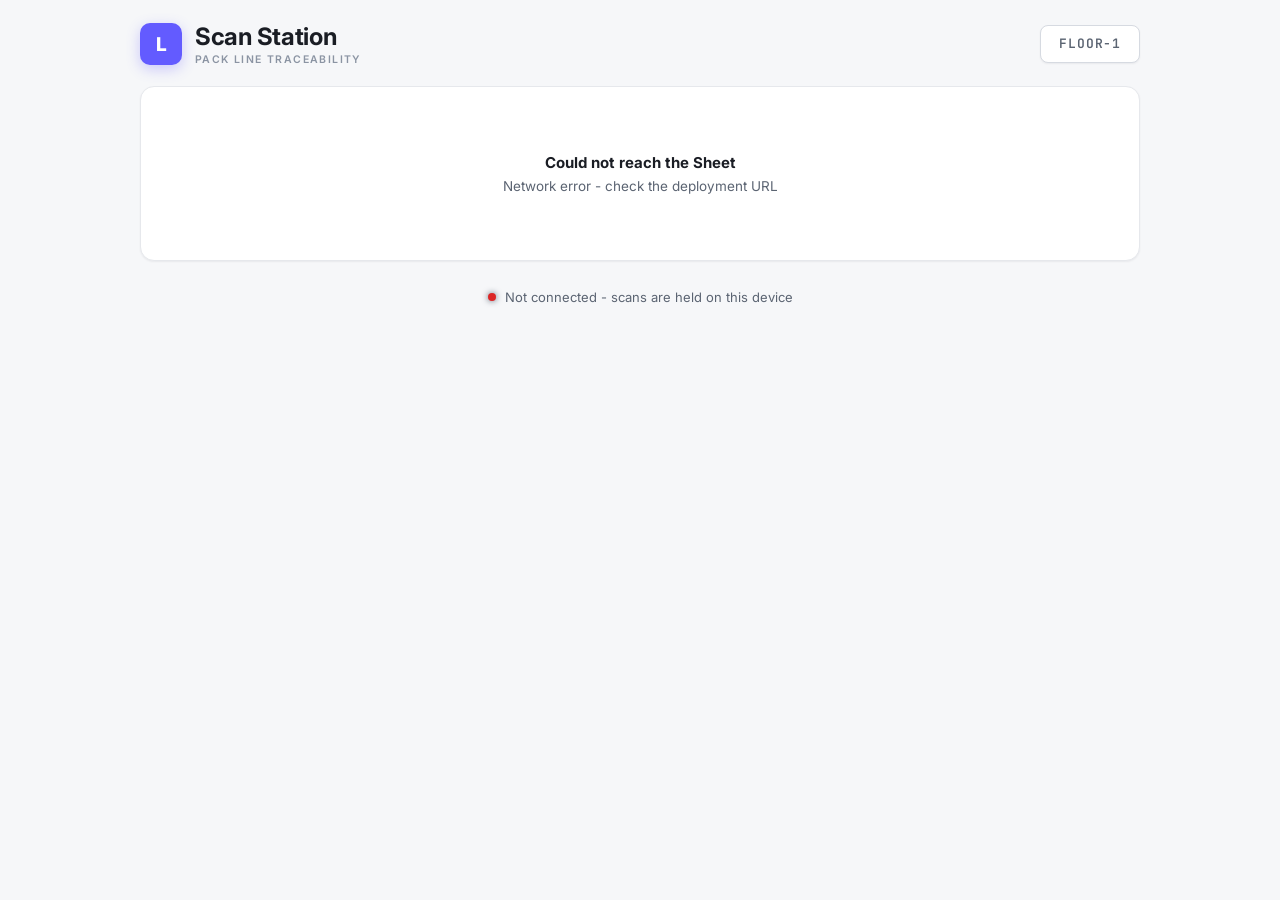
<file: index.html>
<!DOCTYPE html>
<html lang="en">
<head>
<meta charset="UTF-8">
<meta name="viewport" content="width=device-width, initial-scale=1.0">
<title>Scan Station - Pack Line Tracker</title>
<link rel="stylesheet" href="style.css">
</head>
<body>

<div class="app app-scan" id="app">

  <div class="header">
    <div class="brand">
      <div class="brand-mark">L</div>
      <div>
        <h1>Scan Station</h1>
        <p>Pack line traceability</p>
      </div>
    </div>
    <div class="context-bar" id="contextBar"></div>
  </div>

  <div id="content"></div>

  <div class="footer-note">
    <span class="conn-dot" id="connDot"></span>
    <span id="connText">Connecting...</span>
  </div>

</div>

<script src="config.js"></script>
<script src="common.js"></script>
<script src="dispatch.js"></script>
<script src="app.js"></script>
</body>
</html>
</file>
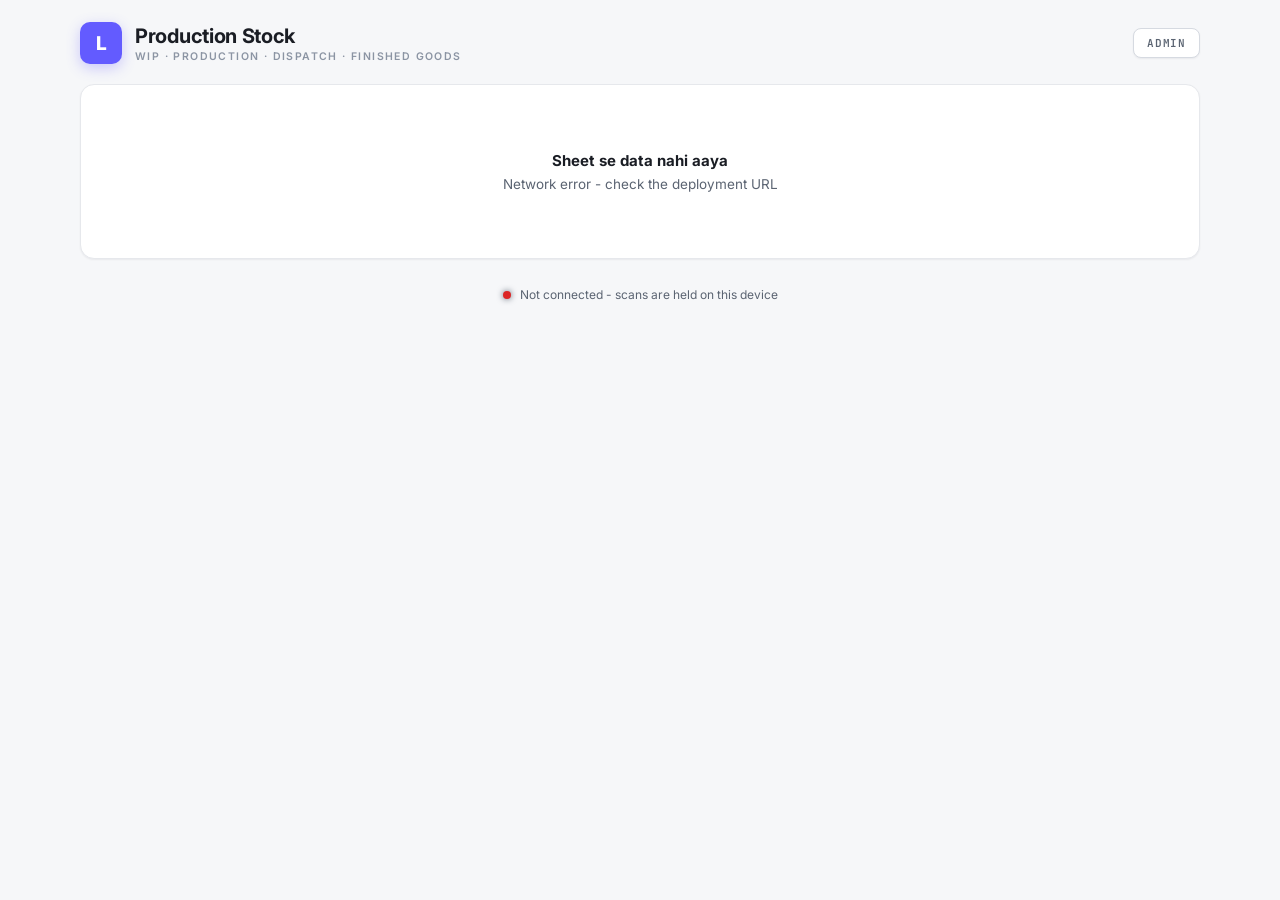
<file: stock.html>
<!DOCTYPE html>
<html lang="en">
<head>
<meta charset="UTF-8">
<meta name="viewport" content="width=device-width, initial-scale=1.0">
<title>Stock - Pack Line Tracker</title>
<link rel="stylesheet" href="style.css">
</head>
<body>

<div class="app" id="app">

  <div class="header">
    <div class="brand">
      <div class="brand-mark">L</div>
      <div>
        <h1 data-fixed="1">Production Stock</h1>
        <p>WIP · Production · Dispatch · Finished goods</p>
      </div>
    </div>
    <div class="context-bar" id="contextBar"></div>
  </div>

  <div id="content"></div>

  <div class="footer-note">
    <span class="conn-dot" id="connDot"></span>
    <span id="connText">Connecting...</span>
  </div>

</div>

<script src="config.js"></script>
<script src="common.js"></script>
<script src="stock.js"></script>
</body>
</html>
</file>
<file: style.css>
@import url('https://fonts.googleapis.com/css2?family=Inter:wght@400;500;600;700;800&family=JetBrains+Mono:wght@400;500;600;700&display=swap');

/*
  Pack Line Tracker — light premium theme.
  White surfaces, indigo (#635bff) as the single accent. Two pages share this file:
  the scan page uses .app-scan for a big, floor-readable layout; admin stays compact.
*/

:root{
  /* Surfaces — clean white/grey, easy on the eyes over a full shift */
  --bg:#f6f7f9;
  --surface:#ffffff;
  --surface-2:#f4f5f7;
  --surface-3:#eceef1;
  --border:#e6e8ec;
  --border-strong:#d6dae1;

  /* Text */
  --text:#1a1d24;
  --text-muted:#5b6472;
  --text-faint:#8b94a3;

  /* Indigo — the one accent */
  --accent:#635bff;
  --accent-hi:#514bd6;
  --accent-soft:#f0effe;
  --accent-line:#dcd9fb;

  /* Status */
  --ok:#16a34a;        --ok-soft:#e9f7ef;   --ok-line:#c3e8d0;
  --bad:#dc2626;       --bad-soft:#fdecec;  --bad-line:#f5c6c6;
  --warn:#d97706;      --warn-soft:#fdf4e5; --warn-line:#f2ddb2;
  --info:#2563eb;      --info-soft:#e9f0fe; --info-line:#c6d8fa;

  --shadow:0 1px 2px rgba(16,24,40,.06);
  --shadow-lg:0 12px 32px rgba(16,24,40,.12);

  --mono:'JetBrains Mono',ui-monospace,monospace;
  --sans:'Inter',system-ui,sans-serif;
}

*{box-sizing:border-box;}
html,body{margin:0;padding:0;background:var(--bg);color:var(--text);font-family:var(--sans);-webkit-font-smoothing:antialiased;}
button{font-family:var(--sans);cursor:pointer;}
input,select,textarea{font-family:var(--sans);}
:focus-visible{outline:2px solid var(--accent);outline-offset:2px;}

.app{max-width:1160px;margin:0 auto;padding:22px 20px 64px;}

/* ---------- Header ---------- */
.header{display:flex;align-items:center;justify-content:space-between;margin-bottom:20px;flex-wrap:wrap;gap:14px;}
.brand{display:flex;align-items:center;gap:13px;}
.brand-mark{width:42px;height:42px;border-radius:10px;background:var(--accent);display:flex;align-items:center;justify-content:center;font-weight:800;color:#fff;font-size:19px;flex-shrink:0;box-shadow:0 4px 14px rgba(99,91,255,.3);}
.brand h1{font-size:20px;font-weight:700;margin:0;letter-spacing:-.3px;color:var(--text);}
.brand p{margin:2px 0 0;font-size:10.5px;color:var(--text-faint);letter-spacing:1.4px;text-transform:uppercase;font-weight:600;}

.context-bar{display:flex;gap:8px;flex-wrap:wrap;align-items:center;}
.context-pill{display:inline-flex;align-items:center;line-height:1.3;background:var(--accent-soft);border:1px solid var(--accent-line);border-radius:8px;padding:7px 13px;font-family:var(--mono);font-size:12px;color:var(--accent-hi);font-weight:600;letter-spacing:-.2px;}
.context-pill.empty{background:var(--surface-2);color:var(--text-faint);border:1px dashed var(--border-strong);font-weight:500;}
.context-pill.floor{background:var(--surface);color:var(--text-muted);border:1px solid var(--border-strong);text-transform:uppercase;letter-spacing:.8px;font-size:11px;box-shadow:var(--shadow);}

/* ---------- Tabs (admin) ---------- */
.tabs{display:flex;gap:3px;background:var(--surface);border:1px solid var(--border);border-radius:12px;padding:4px;margin-bottom:20px;width:fit-content;max-width:100%;overflow-x:auto;box-shadow:var(--shadow);}
.tab{padding:9px 17px;border-radius:8px;border:none;background:transparent;color:var(--text-muted);font-size:13.5px;font-weight:600;white-space:nowrap;transition:background .12s,color .12s;}
.tab:hover{background:var(--surface-2);color:var(--text);}
.tab.active{background:var(--accent);color:#fff;box-shadow:0 2px 8px rgba(99,91,255,.28);}

/* ---------- Panels ---------- */
.panel{background:var(--surface);border:1px solid var(--border);border-radius:14px;padding:22px;margin-bottom:16px;box-shadow:var(--shadow);}
.panel-title{font-size:11px;text-transform:uppercase;letter-spacing:1px;color:var(--text-faint);margin:0 0 16px;font-weight:700;}

.row{display:flex;gap:12px;flex-wrap:wrap;}
.field{display:flex;flex-direction:column;gap:6px;flex:1;min-width:170px;}
.field label{font-size:12px;color:var(--text-muted);font-weight:500;}
.field select,.field input,textarea.search-input,.search-input{background:var(--surface);border:1px solid var(--border-strong);color:var(--text);padding:10px 12px;border-radius:9px;font-size:14px;width:100%;transition:border-color .12s,box-shadow .12s;}
.field select:focus,.field input:focus,.search-input:focus{outline:none;border-color:var(--accent);box-shadow:0 0 0 3px var(--accent-soft);}
.field input::placeholder,.search-input::placeholder{color:var(--text-faint);}
textarea.search-input{resize:vertical;font-family:var(--mono);font-size:13px;}

/* ---------- Scan box (shared, scaled up on .app-scan) ---------- */
.scan-box{background:var(--surface-2);border:2px dashed var(--border-strong);border-radius:16px;padding:26px 20px;text-align:center;margin:6px 0 4px;transition:border-color .15s,background .15s;}
.scan-box.flash{border-style:solid;border-color:var(--accent);background:var(--accent-soft);animation:pulseAccent .45s ease;}
.scan-box.flash-context{border-style:solid;border-color:var(--ok);background:var(--ok-soft);animation:pulseOk .45s ease;}
.scan-box.flash-error{border-style:solid;border-color:var(--bad);background:var(--bad-soft);animation:pulseBad .45s ease;}
@keyframes pulseAccent{0%{box-shadow:0 0 0 0 rgba(99,91,255,.35);}60%{box-shadow:0 0 0 14px rgba(99,91,255,0);}100%{box-shadow:0 0 0 0 rgba(99,91,255,0);}}
@keyframes pulseOk{0%{box-shadow:0 0 0 0 rgba(22,163,74,.35);}60%{box-shadow:0 0 0 14px rgba(22,163,74,0);}100%{box-shadow:0 0 0 0 rgba(22,163,74,0);}}
@keyframes pulseBad{0%{box-shadow:0 0 0 0 rgba(220,38,38,.35);}60%{box-shadow:0 0 0 14px rgba(220,38,38,0);}100%{box-shadow:0 0 0 0 rgba(220,38,38,0);}}
.scan-box input{width:100%;background:transparent;border:none;color:var(--accent);font-family:var(--mono);font-size:26px;font-weight:700;text-align:center;letter-spacing:1px;padding:6px;}
.scan-box input::placeholder{color:var(--text-faint);font-weight:500;letter-spacing:0;}
.scan-box input:focus{outline:none;}
.scan-hint{font-size:12px;color:var(--text-muted);margin-top:8px;font-weight:500;}
.scan-readout{font-family:var(--mono);font-size:12px;color:var(--text-faint);margin-top:8px;min-height:16px;}

/* ---------- SCAN PAGE: big, floor-readable ---------- */
.app-scan{max-width:1040px;}
body:has(.app-scan){background:var(--bg);}
.app-scan .brand h1{font-size:24px;}
.app-scan .scan-box{padding:52px 24px;border-width:3px;background:var(--surface);box-shadow:var(--shadow-lg);}
.app-scan .scan-box input{font-size:44px;letter-spacing:2px;}
.app-scan .scan-hint{font-size:16px;margin-top:14px;}
.app-scan .scan-readout{font-size:14px;margin-top:12px;}
.app-scan .context-pill{font-size:15px;padding:10px 18px;}
.app-scan .context-pill.floor{font-size:13px;}

/* ---------- Last scan ---------- */
.last-scan{display:flex;justify-content:space-between;align-items:center;background:var(--surface-2);border:1px solid var(--border);border-left:3px solid var(--accent);border-radius:11px;padding:16px 18px;margin-top:16px;flex-wrap:wrap;gap:12px;}
.last-scan .id{font-family:var(--mono);font-size:20px;font-weight:700;color:var(--accent);}
.last-scan .meta{font-size:13px;color:var(--text-muted);margin-top:4px;}
.app-scan .last-scan .id{font-size:26px;}

/* ---------- Tables ---------- */
.table-wrap{overflow-x:auto;margin:0 -4px;padding:0 4px;}
table{width:100%;border-collapse:collapse;font-size:13.5px;}
th{text-align:left;padding:10px 12px;color:var(--text-faint);font-size:10.5px;text-transform:uppercase;letter-spacing:.6px;border-bottom:1px solid var(--border);font-weight:700;background:var(--surface-2);}
th:first-child{border-radius:8px 0 0 0;}
th:last-child{border-radius:0 8px 0 0;}
td{padding:11px 12px;border-bottom:1px solid var(--border);color:var(--text);}
tbody tr:hover td{background:var(--surface-2);}
tr:last-child td{border-bottom:none;}
.mono{font-family:var(--mono);font-size:12.5px;}

/* ---------- Badges ---------- */
.badge{display:inline-block;padding:3px 10px;border-radius:6px;font-size:11px;font-weight:700;border:1px solid transparent;text-transform:capitalize;}
.badge.pass{background:var(--ok-soft);color:var(--ok);border-color:var(--ok-line);}
.badge.fail{background:var(--bad-soft);color:var(--bad);border-color:var(--bad-line);}
.badge.pending{background:var(--warn-soft);color:var(--warn);border-color:var(--warn-line);}
.badge.progress{background:var(--info-soft);color:var(--info);border-color:var(--info-line);}

.sync{font-size:11px;font-family:var(--mono);font-weight:600;}
.sync.saving{color:var(--text-faint);}
.sync.saved{color:var(--ok);}
.sync.error{color:var(--bad);}

/* ---------- Buttons ---------- */
.btn{background:var(--accent);border:1px solid var(--accent);color:#fff;padding:10px 18px;border-radius:9px;font-weight:600;font-size:13.5px;box-shadow:0 2px 8px rgba(99,91,255,.24);transition:background .12s,transform .05s,box-shadow .12s;}
.btn:hover{background:var(--accent-hi);border-color:var(--accent-hi);box-shadow:0 4px 12px rgba(99,91,255,.3);}
.btn:active{transform:translateY(1px);}
.btn.secondary{background:var(--surface);color:var(--text);border:1px solid var(--border-strong);box-shadow:var(--shadow);}
.btn.secondary:hover{background:var(--surface-2);box-shadow:var(--shadow);}
.btn:disabled{opacity:.5;cursor:default;box-shadow:none;}

/* ---------- List rows ---------- */
.list-row{display:flex;align-items:center;justify-content:space-between;padding:11px 14px;background:var(--surface);border:1px solid var(--border);border-radius:10px;margin-bottom:8px;transition:border-color .12s,box-shadow .12s;}
.list-row:hover{border-color:var(--border-strong);box-shadow:var(--shadow);}
.list-row .name{font-weight:600;font-size:14px;}
.list-row .sub{font-size:12px;color:var(--text-muted);font-family:var(--mono);margin-top:2px;}
.icon-btn{background:var(--surface);border:1px solid var(--border-strong);color:var(--text-muted);min-width:30px;height:30px;padding:0 8px;border-radius:8px;font-size:11.5px;font-weight:600;display:flex;align-items:center;justify-content:center;transition:color .12s,border-color .12s,background .12s;}
.icon-btn:hover{color:var(--accent);border-color:var(--accent);background:var(--accent-soft);}
.icon-btn.danger:hover{color:var(--bad);border-color:var(--bad-line);background:var(--bad-soft);}

/* ---------- Stats ---------- */
.stat-grid{display:grid;grid-template-columns:repeat(auto-fit,minmax(150px,1fr));gap:12px;margin-bottom:16px;}
.stat-card{background:var(--surface);border:1px solid var(--border);border-top:2px solid var(--accent);border-radius:12px;padding:16px 18px;box-shadow:var(--shadow);}
.stat-card .num{font-size:28px;font-weight:800;color:var(--text);letter-spacing:-.5px;line-height:1.1;}
.stat-card .lbl{font-size:11.5px;color:var(--text-muted);margin-top:4px;font-weight:500;}

/* ---------- Empty ---------- */
.empty{text-align:center;padding:44px 20px;color:var(--text-muted);font-size:13.5px;}
.empty .big{font-size:15px;font-weight:700;color:var(--text);margin-bottom:6px;}

/* ---------- Pack history ---------- */
.history-detail{background:var(--surface-2);border-left:3px solid var(--accent);padding:10px 16px;margin:4px 0;border-radius:0 8px 8px 0;}
.history-item{display:flex;gap:12px;font-size:12.5px;padding:8px 0;border-bottom:1px solid var(--border);align-items:center;flex-wrap:wrap;}
.history-item:last-child{border-bottom:none;}
.step-num{font-family:var(--mono);color:var(--accent);font-weight:700;min-width:20px;}

/* ---------- Range selector ---------- */
.range-bar{display:flex;gap:6px;margin-bottom:16px;flex-wrap:wrap;}
.range-btn{background:var(--surface);border:1px solid var(--border-strong);color:var(--text-muted);padding:7px 14px;border-radius:9px;font-size:13px;font-weight:600;box-shadow:var(--shadow);transition:background .12s,color .12s,border-color .12s;}
.range-btn:hover{background:var(--surface-2);color:var(--text);}
.range-btn.active{background:var(--accent);border-color:var(--accent);color:#fff;box-shadow:0 2px 8px rgba(99,91,255,.28);}
td .name{font-weight:600;font-size:14px;}
td .sub{font-size:11.5px;color:var(--text-muted);font-family:var(--mono);margin-top:2px;}

/* ---------- Hall tags ---------- */
.hall-tag{display:inline-block;font-size:10.5px;font-weight:700;padding:1px 8px;border-radius:20px;background:var(--accent-soft);color:var(--accent);vertical-align:middle;margin-left:4px;border:1px solid var(--accent-line);}
.hall-tag.warn{background:var(--bad-soft);color:var(--bad);border-color:var(--bad-line);}
.hall-inline{background:var(--surface);border:1px solid var(--border-strong);color:var(--text);border-radius:8px;padding:5px 8px;font-size:12px;max-width:150px;}
.hall-inline:focus{outline:none;border-color:var(--accent);}

/* ---------- Connection footer ---------- */
.footer-note{font-size:12px;color:var(--text-muted);text-align:center;margin-top:28px;display:flex;align-items:center;justify-content:center;gap:2px;}
.conn-dot{width:8px;height:8px;border-radius:50%;background:var(--ok);display:inline-block;margin-right:7px;box-shadow:0 0 6px currentColor;}
.conn-dot.off{background:var(--bad);}
.conn-dot.busy{background:var(--accent);}
.app-scan .footer-note{font-size:13px;}

/* ---------- PIN gate ---------- */
.pin-panel{max-width:420px;margin:48px auto;}

/* ---------- Print cards ---------- */
.card-grid{display:grid;grid-template-columns:repeat(auto-fill,minmax(230px,1fr));gap:14px;}
.print-card{position:relative;background:#fff;color:#1a1d24;border:1px solid var(--border);border-radius:11px;padding:18px 16px;text-align:center;box-shadow:var(--shadow);transition:opacity .12s;}
.print-card .label{font-weight:700;font-size:14px;margin-bottom:10px;color:#1a1d24;}
.print-card svg{max-width:100%;display:block;margin:0 auto;min-height:60px;}
.print-card .sub{font-size:10.5px;color:#64748b;font-family:var(--mono);margin-top:6px;word-break:break-all;}
.card-check{position:absolute;top:10px;left:10px;width:17px;height:17px;accent-color:var(--accent);cursor:pointer;}
.print-card.unselected{opacity:.3;}

/* ---------- Battery labels ---------- */
.label-sheet{display:flex;flex-wrap:wrap;gap:4mm;margin-top:4px;}
.battery-label{display:flex;align-items:center;gap:2mm;border:1px solid var(--border-strong);border-radius:1mm;padding:2mm;background:#fff;box-sizing:border-box;page-break-inside:avoid;break-inside:avoid;}
.battery-label .ql{flex:0 0 auto;height:100%;aspect-ratio:1/1;display:flex;align-items:center;justify-content:center;}
.battery-label .ql svg{width:100%;height:100%;display:block;}
.battery-label .qt{flex:1;min-width:0;overflow:hidden;}
.battery-label .qt-brand{font-size:2.2mm;letter-spacing:.4mm;color:#64748b;font-weight:700;}
.battery-label .qt-serial{font-family:var(--mono);font-size:3.4mm;font-weight:700;color:#1a1d24;margin-top:.8mm;word-break:break-all;line-height:1.15;}

/* ---------- Responsive ---------- */
@media (max-width:640px){
  .app,.app-scan{padding:16px 14px 48px;}
  .header{flex-direction:column;align-items:flex-start;}
  .panel{padding:16px;}
  .app-scan .scan-box input{font-size:30px;}
}
@media (prefers-reduced-motion:reduce){ *{animation:none !important;transition:none !important;} }

@media print{
html,body{margin:0 !important;padding:0 !important;}
  .app,.app-scan{max-width:none !important;margin:0 !important;padding:0 !important;}
  body *:not(#printArea):not(#printArea *):not(#labelArea):not(#labelArea *):not(:has(#printArea)):not(:has(#labelArea)){
    display:none !important;
  }
  #printArea,#labelArea{position:static;width:100%;margin:0;}
  .panel{border:none !important;box-shadow:none !important;padding:0 !important;background:#fff !important;}
  #bcWarn{display:none;}
  .card-check{display:none !important;}
  .print-card.unselected{display:none !important;}
  .card-grid{grid-template-columns:repeat(2,1fr);}
  .print-card{border:1px solid #d0d5dd;page-break-inside:avoid;box-shadow:none;}
  .label-sheet{
    display:flex !important;
    flex-wrap:wrap !important;
    gap:0 !important;
    margin:0 !important;
  }
  .battery-label{
    width:50.8mm !important;
    height:25.4mm !important;
    margin:0 !important;
    border:none !important;
    border-radius:0 !important;
    padding:2.5mm !important;          /* content edge se door */
    box-sizing:border-box !important;
    page-break-inside:avoid;
    break-inside:avoid;
  }
  .battery-label canvas,
  .battery-label img,
  .battery-label svg{
    max-height:16mm !important;         /* QR thoda chhota */
    width:auto !important;
     margin-top:-1.5mm !important;  /* upar shift (negative = upar) */
    margin-left:2mm !important;    /* right shift (positive = right) */
  }
  @page{margin:0;size:101.6mm 25.4mm;}
}
/* ---------- Live "who is on each station" board (scan page) ---------- */
.board-grid{display:grid;grid-template-columns:repeat(auto-fill,minmax(150px,1fr));gap:10px;}
.board-card{background:var(--surface);border:1px solid var(--border);border-radius:12px;padding:12px 14px;min-height:74px;box-shadow:var(--shadow);}
.board-card.active{border-color:var(--accent-line);background:var(--accent-soft);box-shadow:inset 3px 0 0 var(--accent),var(--shadow);}
.board-station{font-size:10.5px;text-transform:uppercase;letter-spacing:1px;color:var(--text-faint);font-weight:700;}
.board-who{display:flex;align-items:center;gap:8px;margin-top:8px;}
.board-avatar{width:30px;height:30px;border-radius:50%;background:var(--accent);color:#fff;font-weight:800;font-size:12px;display:flex;align-items:center;justify-content:center;flex-shrink:0;}
.board-emp{font-size:17px;font-weight:700;color:var(--accent-hi);line-height:1.05;}
.board-emp.empty{font-size:13px;font-weight:500;color:var(--text-faint);margin-top:10px;}
.board-count{font-size:24px;font-weight:800;color:var(--text);margin-top:8px;line-height:1;font-family:var(--mono);}
.board-count-lbl{font-size:11px;font-weight:500;color:var(--text-muted);font-family:var(--sans);}
.board-bar{height:5px;background:var(--surface-3);border-radius:3px;margin-top:8px;overflow:hidden;}
.board-bar-fill{height:100%;background:var(--accent);border-radius:3px;transition:width .3s ease;}
.board-lead{float:right;font-size:9px;font-weight:800;letter-spacing:.5px;color:#fff;background:var(--accent);padding:1px 6px;border-radius:4px;}
.board-meta{font-size:11px;color:var(--text-muted);margin-top:6px;font-family:var(--mono);}
.app-scan .board-emp{font-size:19px;}
.app-scan .board-avatar{width:34px;height:34px;font-size:13px;}

/* scan panel sits first and gets a touch more presence */
.scan-panel{border-color:var(--border-strong);}
.app-scan .board-count{font-size:30px;}



/* ============================================================
   ADMIN POLISH — sirf admin (body:has(.tabs)). Scan page untouched.
   ============================================================ */
body:has(.tabs){
  background:
    radial-gradient(1100px 380px at 100% -10%, rgba(99,91,255,.07), transparent 60%),
    radial-gradient(900px 400px at -10% 110%, rgba(99,91,255,.05), transparent 60%),
    var(--bg);
}
body:has(.tabs) .app{max-width:1080px;}

/* Tab bar chipak jaye upar — lambe Setup pe nav hamesha reach me */
body:has(.tabs) .tabs{
  position:sticky; top:12px; z-index:30;
  background:rgba(255,255,255,.82);
  backdrop-filter:saturate(180%) blur(12px);
  -webkit-backdrop-filter:saturate(180%) blur(12px);
  border-color:var(--border-strong);
  box-shadow:0 8px 24px rgba(16,24,40,.10);
}

/* Brand thoda richer */
body:has(.tabs) .brand-mark{border-radius:12px;background:linear-gradient(135deg,var(--accent),#8b84ff);}
body:has(.tabs) .brand h1{font-size:21px;}

/* Panels: halka gradient, hover pe uthein, title ke aage accent chip */
body:has(.tabs) .panel{
  border-radius:16px;
  background:linear-gradient(180deg,#ffffff,#fcfcfe);
  transition:box-shadow .16s, transform .16s, border-color .16s;
}
body:has(.tabs) .panel:hover{box-shadow:0 10px 30px rgba(16,24,40,.09);border-color:var(--border-strong);}
body:has(.tabs) .panel-title{display:flex;align-items:center;gap:9px;font-size:11.5px;color:var(--text-muted);}
body:has(.tabs) .panel-title::before{
  content:"";width:14px;height:14px;border-radius:5px;flex:0 0 auto;
  background:linear-gradient(135deg,var(--accent),#8b84ff);
  box-shadow:0 2px 7px rgba(99,91,255,.45);
}

/* Stat cards: gradient, bada number, hover lift */
body:has(.tabs) .stat-grid{gap:14px;}
body:has(.tabs) .stat-card{
  border-radius:16px;border-top:none;overflow:hidden;position:relative;
  background:linear-gradient(160deg,#ffffff,#f5f5ff);
  transition:transform .16s, box-shadow .16s;
}
body:has(.tabs) .stat-card::before{content:"";position:absolute;top:0;bottom:0;left:0;width:4px;background:linear-gradient(180deg,var(--accent),#8b84ff);}
body:has(.tabs) .stat-card:hover{transform:translateY(-2px);box-shadow:0 12px 26px rgba(16,24,40,.10);}
body:has(.tabs) .stat-card .num{font-size:32px;}
body:has(.tabs) .stat-card .lbl{font-size:12px;color:var(--text-muted);}

/* "Add" form rows ek soft well me — list se alag dikhein */
body:has(.tabs) .panel > .row{
  background:var(--surface-2);
  border:1px solid var(--border);
  border-radius:12px;
  padding:14px;
}
body:has(.tabs) #staffHallNewWrap,
body:has(.tabs) #stationHallNewWrap{background:transparent;border:none;padding:0;}

/* List rows aur table thoda crisp */
body:has(.tabs) .list-row{border-radius:11px;}
body:has(.tabs) .table-wrap{border:1px solid var(--border);border-radius:12px;overflow-x:auto;background:var(--surface);}
body:has(.tabs) .table-wrap table{font-size:13.5px;}
body:has(.tabs) th{background:var(--surface-2);}

/* Range buttons (Employees tab) pill-style */
body:has(.tabs) .range-bar{background:var(--surface);border:1px solid var(--border);border-radius:12px;padding:5px;width:fit-content;box-shadow:var(--shadow);}
body:has(.tabs) .range-btn{border:none;background:transparent;box-shadow:none;}
body:has(.tabs) .range-btn.active{background:var(--accent);color:#fff;box-shadow:0 2px 8px rgba(99,91,255,.28);}

/* ---------- Stock page ---------- */
.pipe{display:flex;flex-wrap:wrap;align-items:stretch;gap:8px 6px;padding-bottom:6px;}
.pipe-box{min-width:104px;flex:0 0 auto;background:var(--surface);border:1px solid var(--border);border-radius:10px;padding:10px 12px;text-align:left;box-shadow:var(--shadow);}
.pipe-box:hover{border-color:var(--accent-line);}
.pipe-box.on{border-color:var(--accent);box-shadow:inset 0 0 0 1px var(--accent);}
.pipe-box.zero .pipe-n{color:var(--text-faint);}
.pipe-box.fg{background:var(--ok-soft);border-color:var(--ok-line);}
.pipe-box.disp{background:var(--info-soft);border-color:var(--info-line);}
.pipe-n{font-family:var(--mono);font-size:24px;font-weight:800;line-height:1;color:var(--text);}
.pipe-l{font-size:11px;color:var(--text-muted);margin-top:6px;font-weight:600;}
.pipe-arrow{align-self:center;color:var(--text-faint);font-size:20px;}
.stat-card.stock-fg .num{color:var(--ok);}
.stock-total td{font-weight:700;background:var(--surface-2);}


/* Scan banner (alert ki jagah) */
.banner { padding: 10px 14px; border-radius: 8px; margin-bottom: 10px; font-size: 14px; font-weight: 600; }
.banner.error { background: #fdecea; color: #b42318; border: 1px solid #f5c2bd; }
.banner.warn  { background: #fff7e6; color: #8a5a00; border: 1px solid #f3d9a4; }

/* Dispatch panel (Common hall) */
.banner.ok   { background: #e6f4ea; color: #137333; border: 1px solid #b7e1c1; }
.dsp-counter { margin-top: 14px; font-size: 32px; font-weight: 700; text-align: center; color: var(--accent, #4f46e5); }
.dsp-track { height: 8px; background: #e8eaed; border-radius: 4px; overflow: hidden; margin: 4px 0 12px; }
.dsp-bar { height: 100%; width: 0; background: #34a853; transition: width .2s; }
.dsp-panel select { width: 100%; padding: 8px; font-size: 14px; border: 1px solid #dadce0; border-radius: 6px; background: #fff; }
</file>
